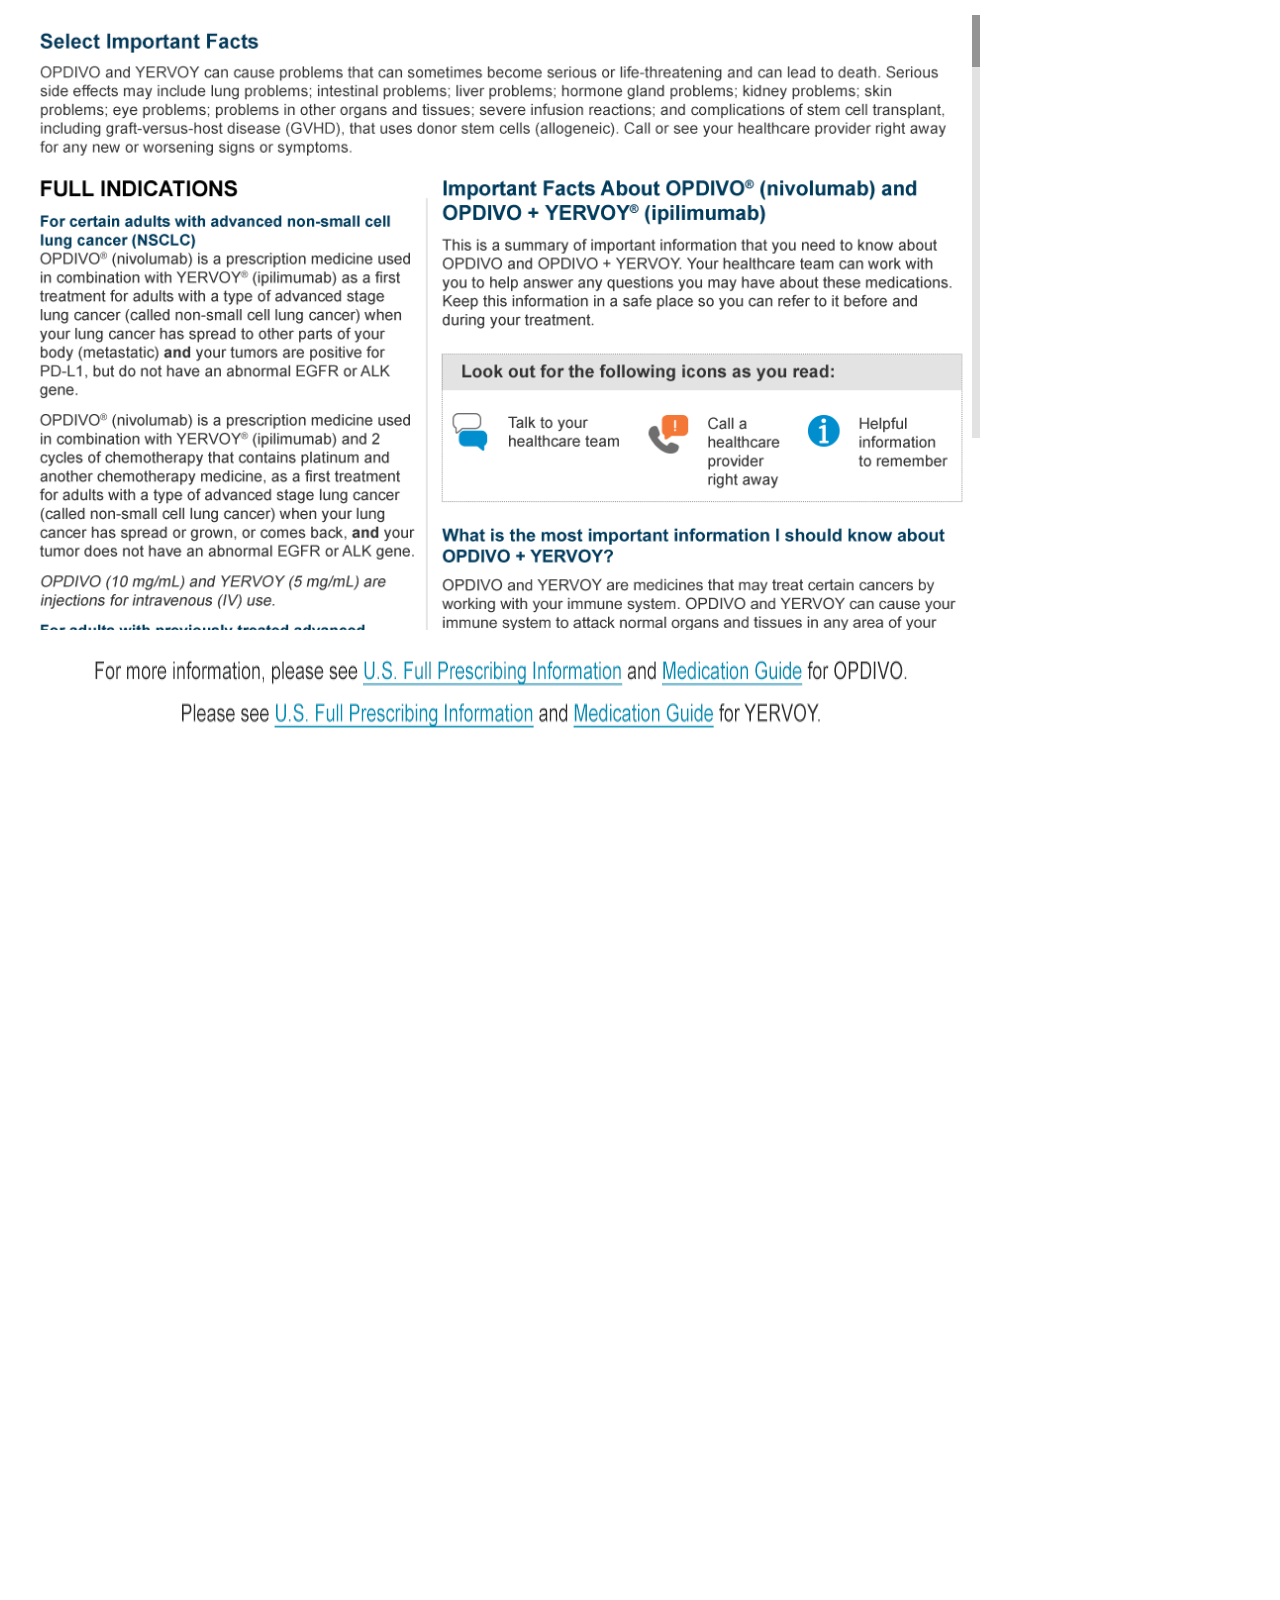
<file: index.html>
﻿<!DOCTYPE html>
<html lang="">

<head>
    <meta charset="UTF-8">
    <title>Opdivo</title>
    <!-- This allows you to interface with the IXR host app -->
    <script type="text/javascript">
        var appHost = window.appHost = new window.top.AppHost(this);
    </script>
    <script type="text/javascript" src="script/jquery-2.1.4.min.js"></script>
    <link type="text/css" href="scroller.css" rel="stylesheet">
    <script type="text/javascript" src="script/ad.js"></script>

    <script>console.log = function(){};console.info = function(){};console.warn = function(){};console.error = function(){};</script>
    <link rel="stylesheet" href="style/main.css">
    <link rel="stylesheet" href="style/iscroll.css">
</head>
<body>
    <div id="dopt_cp">
        <!-- <img src="./assets/IADS-3732_opdivoInterstitial.png" width="999"> -->
        <img src="https://ssunpreet.github.io/isi_opdivo_4735/assets/IADS-3732_opdivoInterstitial.png" width="1000px" height="761px">

        <div id="outerMostDiv">
            <div id="innerMostDiv">
              <img id="ISI_guts" src='https://ssunpreet.github.io/isi_opdivo_4735/assets/IADS-4735_opdivoISI_1000x5650.png'>
              <a id="fpi-link4"></a>
              <a id="mg-link4"></a>
              <a id="fpi-link2"></a>
              <a id="mg-link2"></a>
              <a id="yervoy-information"></a>
              <a id="legal-link"></a>
              <a id="privacy-link"></a>
            </div>
            <div id="isi-controls"></div>
          </div>

        <a id="main-link"></a>
        <a id="fpi-link3"></a>
        <a id="mg-link3"></a>
        <a id="fpi-link"></a>
        <a id="mg-link"></a>
    </div>

    <script type="text/javascript" src="script/CSSPlugin.min.js"></script>
    <script src="script/ScrollToPlugin.js"></script>
    <script src="script/tweenmax_2.0.1_min.js"></script>
    <script type="text/javascript" src="script/main.js"></script>

</body>

</html>
</file>
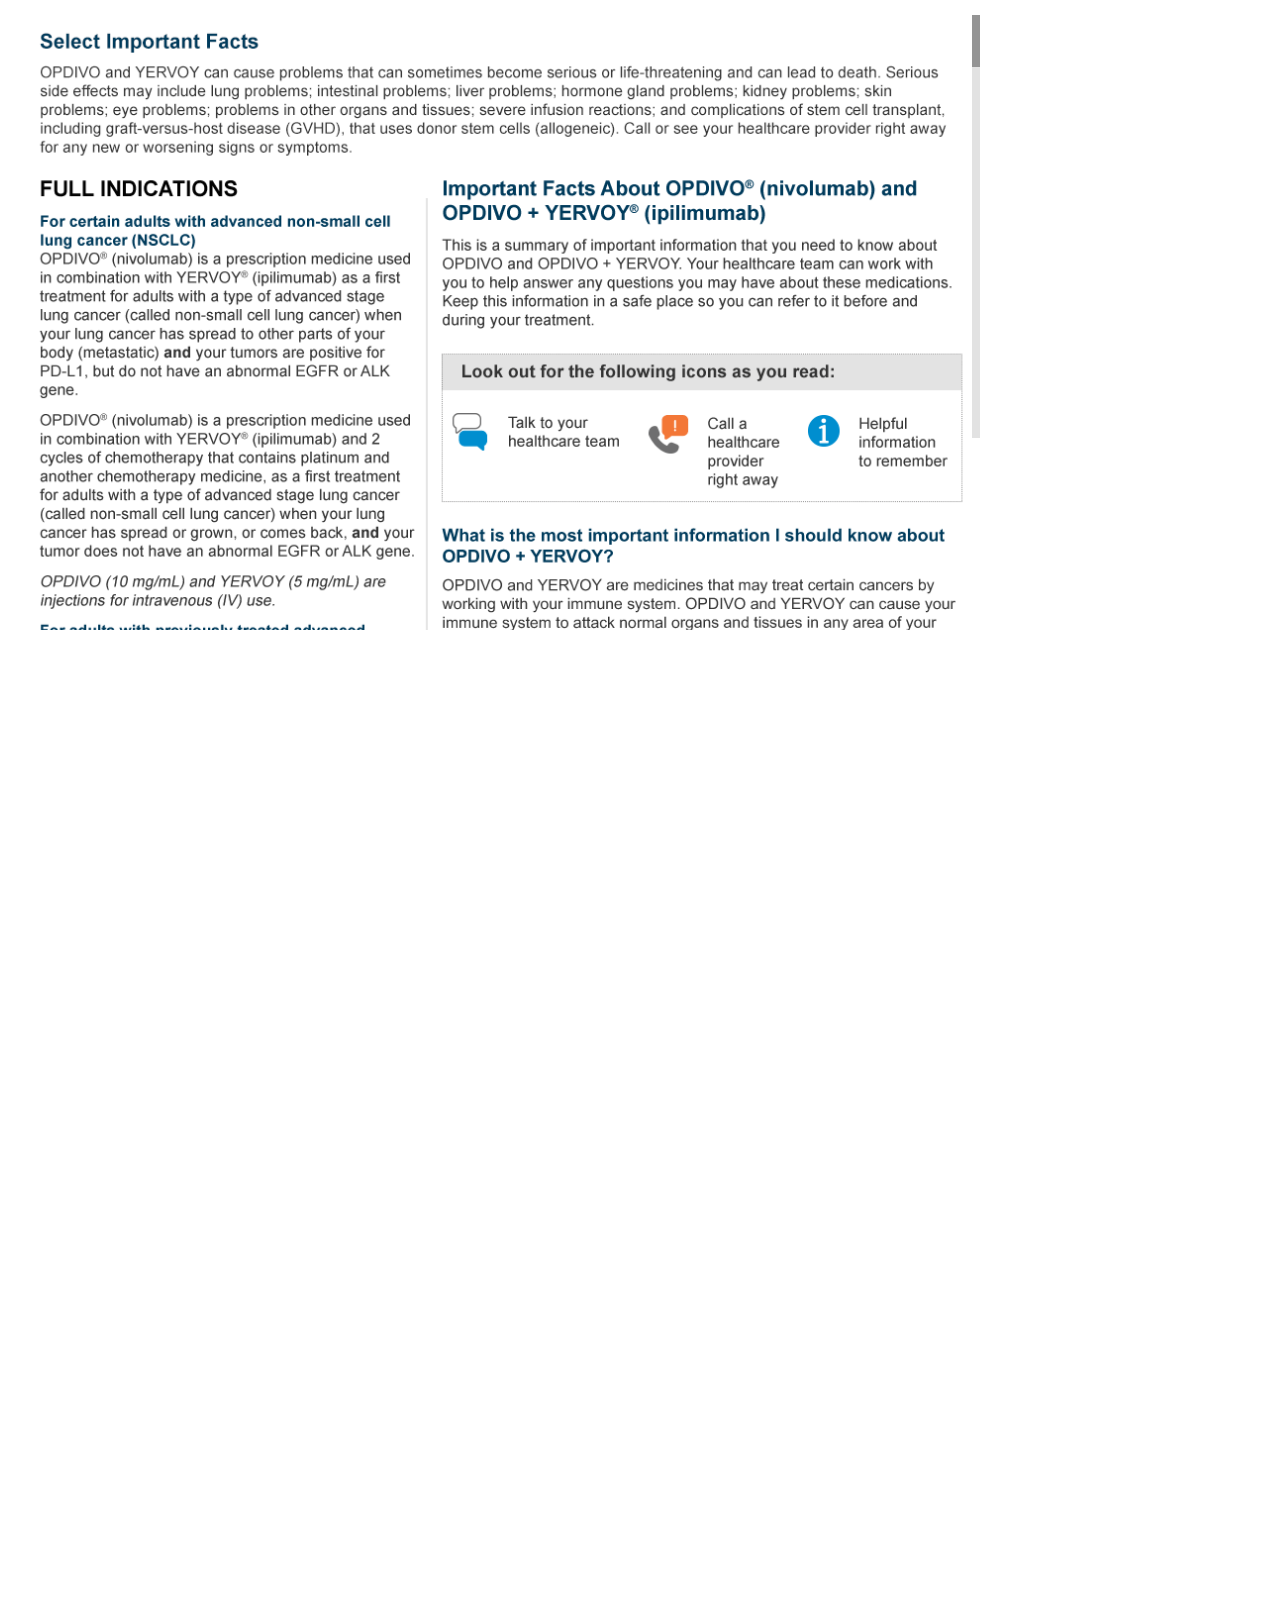
<file: index copy.html>
﻿<!DOCTYPE html>
<html lang="">

<head>
    <meta charset="UTF-8">
    <title>Opdivo</title>
    <!-- This allows you to interface with the IXR host app -->
    <script type="text/javascript">
        var appHost = window.appHost = new window.top.AppHost(this);
    </script>
    <script type="text/javascript" src="script/jquery-2.1.4.min.js"></script>
    <link type="text/css" href="scroller.css" rel="stylesheet">
    <script type="text/javascript" src="script/ad.js"></script>

    <script>console.log = function(){};console.info = function(){};console.warn = function(){};console.error = function(){};</script>
    <link rel="stylesheet" href="style/main.css">
    <link rel="stylesheet" href="style/iscroll.css">
</head>
<body>
    <div id="dopt_cp">
        <img src="./assets/IADS-3732_opdivoInterstitial.png" width="999">
        <!-- <div class="outer-vid-container">
            <div class="inner-vid-container">
                <video id="opdivo_int" src="./assets/21-087_Opdivo_with_You_Lisa_Mixed_FINAL_1_3_1.mp4" width="999" height="502" autoplay></video>
            </div>
        </div> -->
        <!-- <div id="isi">
            <div id="isi-text">
                <div id="wrapper">
                    <div id="scroller">
                        <div id="isi-container" class="isiCopy">
                            <a id="fpi-link4"></a>
                            <a id="mg-link4"></a>
                            <a id="fpi-link2"></a>
                            <a id="mg-link2"></a>
                            <a id="legal-link"></a>
                            <a id="privacy-link"></a>
                            <img src="./assets/IADS-3732_opdivoISI.jpg" width="999">
                        </div>
                    </div>
                </div>
            </div>
        </div> -->

        <div id="outerMostDiv">
            <div id="innerMostDiv">
              <img id="ISI_guts" src='./assets/IADS-4735_opdivoISI_1000x5650.png'>
              <a id="fpi-link4"></a>
              <a id="mg-link4"></a>
              <a id="fpi-link2"></a>
              <a id="mg-link2"></a>
              <a id="yervoy-information"></a>
              <a id="legal-link"></a>
              <a id="privacy-link"></a>
            </div>
            <div id="isi-controls"></div>
          </div>

        <a id="main-link"></a>
        <a id="fpi-link3"></a>
        <a id="mg-link3"></a>
        <a id="fpi-link"></a>
        <a id="mg-link"></a>
    </div>

    <!-- <script type="text/javascript" src="script/iscroll.js"></script> -->
    <!-- <script type="text/javascript">
        var myScroll;

        function loaded() {
            myScroll = new IScroll('#wrapper', {
                scrollbars: 'custom',
                mouseWheel: true,
                resizeScrollbars: false,
                interactiveScrollbars: true,
                keyBindings: true,
                tap: true,
                click: true,
                bounce: false
            });
        }
    </script> -->

    <script type="text/javascript" src="script/CSSPlugin.min.js"></script>
    <script src="script/ScrollToPlugin.js"></script>
    <script src="script/tweenmax_2.0.1_min.js"></script>
    <script type="text/javascript" src="script/main.js"></script>

</body>

</html>
</file>
<file: scroller.css>
#outerMostDiv {
  height: 620px;
  left: 10px;
  top: 10px;
  width: 999px;
  opacity: 1;
  position: absolute;
}

#innerMostDiv {
  overflow-x: hidden;
  position: absolute;
  height: 100%;
  top: 0;
  left: 0;
  width: 100%;
}


/* CSS for image*/
#ISI_guts {
  position: relative;
  left: 0;
  top: 0;
  width: 990px;
  /* margin: 4px 0 0 32px; */
}


#innerMostDiv::-webkit-scrollbar {
  -webkit-appearance: none;
  display: none;
}

#innerMostDiv::-webkit-scrollbar:vertical {
  width: 12px;
  display: none;
}

#innerMostDiv::-webkit-scrollbar:horizontal {
  height: 12px;
  display: none;
}

#innerMostDiv::-webkit-scrollbar-thumb {
  /* background-color: rgba(0, 0, 0, 0.5); */
  background-color:#46C5B5;
  border-radius: 10px;

  border: 2px solid #D8D8D8;
}

#innerMostDiv::-webkit-scrollbar-track {
  border-radius: 10px;

  background-color: #D8D8D8;
}

.scroller {
  position: absolute;
  cursor: pointer;
  width: 6px;
  height: 50px;
  /* border-radius: 5px;  */
  top: 0;
  right: -1px;
  background: #949494;
  border: solid 1px #949494;
  -webkit-transition: top 0.08s;
  -moz-transition: top 0.08s;
  -ms-transition: top 0.08s;
  -o-transition: top 0.08s;
  transition: top 0.08s;
}

.scrollerbg {
  width: 20px;
  height: 20px;
  background: transparent;
}

.isiLineWithArrows {
  background: #f6f6f6;
  border-radius: 0;
  top: 3%;
  right: 1px;
  height: 80%;
  width: 5px;
  cursor: pointer;
}

.isiLineNoArrows {
  background: #e2e2e2;
  /* border-radius: 3px;  */
  top: 0;
  right: 0px;
  height: 100%;
  width: 8px;
  cursor: pointer;
}

#isi-controls {
  right: 30px;
  top: 5px;
  height: 423px;
  width: 7px;
  position: absolute;
}
</file>
<file: style/main.css>
#dopt_cp {
            width: 999px;
            height: 1600px;
            overflow: hidden;
            display: block;
            position: absolute;
            top: 0;
            left: 0;
        }

        #opdivo_int {
            position: absolute;
            top: 59px;
        }

        #main-link {
            z-index: 999;
            position: absolute;
            left: 0px;
            top: 785px;
            height: 199px;
            width: 999px;
            background-color: #000;
            opacity: 0;
            cursor: pointer;
        }

        #mg-link {
            z-index: 999;
            position: absolute;
            left: 560px;
            top: 1545px;
            height: 50px;
            width: 200px;
            background-color: red;
            opacity: 0;
            cursor: pointer;
        }

        #fpi-link {
            z-index: 999;
            position: absolute;
            left: 250px;
            top: 1545px;
            height: 50px;
            width: 300px;
            background-color: blue;
            opacity: 0;
            cursor: pointer;
        }

        #mg-link3 {
            z-index: 999;
            position: absolute;
            left: 640px;
            top: 1494px;
            height: 50px;
            width: 200px;
            background-color: plum;
            opacity: 0;
            cursor: pointer;
        }

        #fpi-link3 {
            z-index: 999;
            position: absolute;
            left: 350px;
            top: 1494px;
            height: 50px;
            width: 275px;
            background-color: chartreuse;
            opacity: 0;
            cursor: pointer;
        }

        #fpi-link4 {
            z-index: 999;
            position: absolute;
            left: 690px;
            top: 5196px;
            height: 40px;
            width: 250px;
            background-color: navy;
            opacity: 0;
            cursor: pointer;
        }

        #mg-link4 {
            z-index: 999;
            position: absolute;
            left: 489px;
            top: 5218px;
            height: 40px;
            width: 150px;
            background-color: salmon;
            opacity: 0;
            cursor: pointer;
        }
        #mg-link2 {
            z-index: 999;
            position: absolute;
            left: 577px;
            top: 5257px;
            height: 40px;
            width: 150px;
            background-color: brown;
            opacity: 0;
            cursor: pointer;
        }

        #fpi-link2 {
            z-index: 999;
            position: absolute;
            left: 750px;
            top: 5235px;
            height: 40px;
            width: 156px;
            background-color: yellow;
            opacity: 0;
            cursor: pointer;
        }

        #yervoy-information {
            z-index: 999;
            position: absolute;
            left: 460px;
            top: 5258px;
            height: 40px;
            width: 100px;
            background-color: red;
            opacity: 0;
            cursor: pointer;
        }

        #fda-link {
            z-index: 999;
            position: absolute;
            left: 260px;
            top: 2308px;
            height: 90px;
            width: 350px;
            background-color: #000;
            opacity: 0;
            cursor: pointer;
        }

        #legal-link {
            z-index: 999;
            position: absolute;
            left: 535px;
            top: 5388px;
            height: 45px;
            width: 150px;
            background-color: #000;
            opacity: 0;
            cursor: pointer;
        }

        #privacy-link {
            z-index: 999;
            position: absolute;
            left: 695px;
            top: 5388px;
            height: 45px;
            width: 150px;
            background-color: #000;
            opacity: 0;
            cursor: pointer;
        }

        #isi {
          height: 439px;
          left: 10px;
          top: 1050px;
          width: 999px;
          opacity: 1;
          position: absolute;
        }

        /* Scrollbar */
        /* .scroller {
            position: absolute;
            cursor: pointer;
            width: 6px;
            height: 50px;
            /* border-radius: 5px; 
            top: 0; 
            right: -1px;
            background: #949494;
            border: solid 1px #949494;
            -webkit-transition: top 0.08s;
            -moz-transition: top 0.08s;
            -ms-transition: top 0.08s;
            -o-transition: top 0.08s;
            transition: top 0.08s;
          }
          
          .scrollerbg {
            width: 20px;
            height: 20px;
            background: transparent;
          }

          .isiLineWithArrows {
            background: #f6f6f6;
            border-radius: 0;
            top: 3%;
            right: 1px;
            height: 80%;
            width: 5px;
            cursor: pointer;
          }

          .isiLineNoArrows {
            background: #e2e2e2;
            /* border-radius: 3px; 
            top: 0; 
            right: 0px; 
            height: 100%;
            width: 8px;
            cursor: pointer;
          }

          #isi-controls {
            right: 0px; 
            top: 5px;
            height: 310px;
            width: 7px;
            position: absolute;
          } */

          #isi-container {
            width: 999px;
            position: relative;
          }

          #isi-text {
            position: absolute;
            left: 0px;
            width: 999px;
            height: inherit;
            overflow-x: hidden;
            padding: 0px 45px 0 0;
            color: #000;
            -webkit-touch-callout: none;
            -webkit-user-select: none;
            -khtml-user-select: none;
            -moz-user-select: none;
            -ms-user-select: none;
            user-select: none;
          }

        #fpo-disclaimer {
            position: absolute;
            top: 670px;
            left: 100px;
            width: 580px;
            height: 260px;
            background-color: orange;
            opacity: 0.3;
        }

        a {
            cursor: pointer;
        }

        h1 {
            font-size: 150px;
            color: #ffffff;
            text-align: center;
            margin-block-start: 0;
            margin-top: 40px;
        }

        .outer-vid-container {
            position: absolute;
            top: 242px;
            left: 0;
            width: 999px;
        }

        .inner-vid-container {
            width: 999px;
            height: auto;
        }
</file>
<file: style/iscroll.css>
.iScrollVerticalScrollbar {
    width: 8px;
    height: 360px;
    background-color: #e2e2e2;
    position: absolute;
    right: 0px;
    cursor: pointer;
    top: 5px;
}

.iScrollIndicator {
    background-color: #949494;
    border: solid 1px #949494;
    height: 50px;
    width: 6px;
    cursor: pointer;
    z-index: 10000;
}

#wrapper {
    position: relative;
    width: 973px;
    height: 439px;
    overflow: hidden;
    -ms-touch-action: none;
    -webkit-touch-callout: none;
    -webkit-user-select: none;
    -moz-user-select: none;
    -ms-user-select: none;
    user-select: none;
    -webkit-text-size-adjust: none;
    -moz-text-size-adjust: none;
    -ms-text-size-adjust: none;
    -o-text-size-adjust: none;
    text-size-adjust: none;
    background-color: #ffffff;
}

#scroller {
    position: absolute;
    -webkit-tap-highlight-color: rgba(0, 0, 0, 0);
    -webkit-transform: translateZ(0);
    -moz-transform: translateZ(0);
    -ms-transform: translateZ(0);
    -o-transform: translateZ(0);
    transform: translateZ(0);
    height: 4769px;
}
</file>
